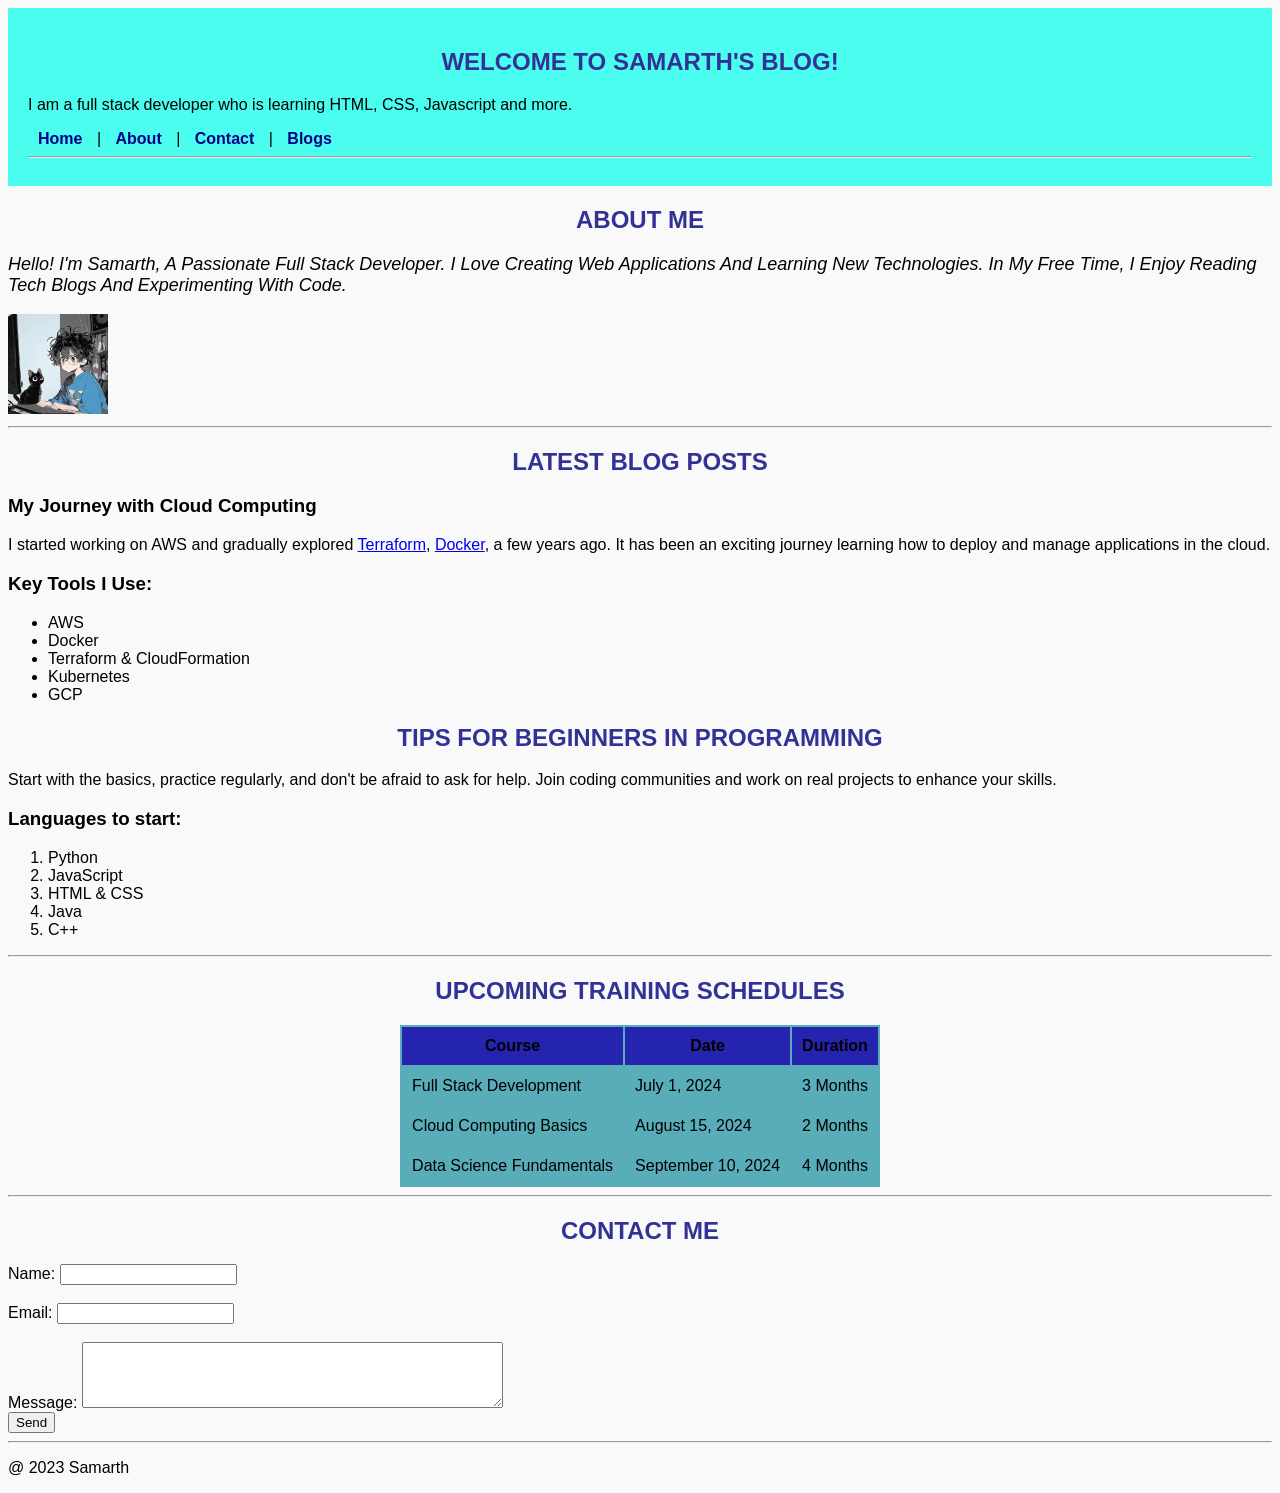
<file: blog/index.html>
<!DOCTYPE html>
<html lang="en">
<head>
    <meta charset="UTF-8">
    <meta name="viewport" content="width=device-width, initial-scale=1.0">
    <title>Blog</title>
    <link rel="stylesheet" href="style.css">
</head>
<body>
    <header class="main-header">
        <nav class="main-nav">
            <h1 class="site-title">Welcome to Samarth's Blog!</h1>
            <p class="site-description">I am a full stack developer who is learning HTML, CSS, Javascript and more.</p>
            <div class="nav-links">
                <a href="/" class="nav-link">Home</a> | 
                <a href="/about" class="nav-link">About</a> | 
                <a href="/contact" class="nav-link">Contact</a> | 
                <a href="/blog" class="nav-link">Blogs</a>
            </div>
            <hr>
        </nav>
    </header>

    <section id="about" class="about-section">
        <h2 class="section-title">About Me</h2>
        <p class="about-text">Hello! I'm Samarth, a passionate full stack developer. I love creating web applications and learning new technologies. In my free time, I enjoy reading tech blogs and experimenting with code.</p>
        <img src="profile.jpeg" class="profile-image" width="100" height="100" alt="Samarth's Photo">
    </section>
    <hr>

    <section id="blog-posts" class="blog-section">
        <h1 class="section-title">Latest Blog Posts</h1>
        <article class="blog-post">
            <h3 class="post-title">My Journey with Cloud Computing</h3>
            <p class="post-content">I started working on AWS and gradually explored <a href="https://www.terraform.io">Terraform</a>, <a href="https://www.docker.com">Docker</a>, a few years ago. It has been an exciting journey learning how to deploy and manage applications in the cloud.</p>
        </article>

        <div class="tools-section">
            <h3 class="tools-title">Key Tools I Use:</h3>
            <ul class="tools-list">
                <li class="tool-item">AWS</li>
                <li class="tool-item">Docker</li>
                <li class="tool-item">Terraform & CloudFormation</li>
                <li class="tool-item">Kubernetes</li>
                <li class="tool-item">GCP</li>
            </ul>
        </div>
    </section>

    <section id="tips" class="tips-section">
        <h2 class="section-title">Tips for Beginners in Programming</h2>
        <p class="tips-content">Start with the basics, practice regularly, and don't be afraid to ask for help. Join coding communities and work on real projects to enhance your skills.</p>
        
        <h3 class="languages-title">Languages to start:</h3>
        <ol class="languages-list">
            <li class="language-item">Python</li>
            <li class="language-item">JavaScript</li>
            <li class="language-item">HTML & CSS</li>
            <li class="language-item">Java</li>
            <li class="language-item">C++</li>
        </ol>
    </section>
    <hr>

    <section id="training" class="training-section">
        <h2 class="section-title">Upcoming Training Schedules</h2>
        <table class="training-table">
            <tr>
                <th>Course</th>
                <th>Date</th>
                <th>Duration</th>
            </tr>
            <tr class="table-row">
                <td>Full Stack Development</td>
                <td>July 1, 2024</td>
                <td>3 Months</td>
            </tr>
            <tr class="table-row">
                <td>Cloud Computing Basics</td>
                <td>August 15, 2024</td>
                <td>2 Months</td>
            </tr>
            <tr class="table-row">
                <td>Data Science Fundamentals</td>
                <td>September 10, 2024</td>
                <td>4 Months</td>
            </tr>
        </table>
    </section>
    <hr>

    <section id="contact" class="contact-section">
        <h1 class="section-title">Contact Me</h1>
        <div id="contact-form" class="contact-form" action="/submit" method="POST">
            <div class="form-group">
                <label for="name">Name:</label>
                <input type="text" id="name" name="name" class="form-input" required>
            </div>
            <br>
            <div class="form-group">
                <label for="email">Email:</label>
                <input type="email" id="email" name="email" class="form-input" required>
            </div>
            <br>
            
            <div class="form-group">
                <label for="message">Message:</label>
                <textarea id="message" name="message" class="form-textarea" rows="4" cols="50"></textarea>
            </div>
            
            <button type="submit" class="submit-btn">Send</button>
        </form>
    </section>
    <hr>
    <p>@ 2023 Samarth</p>
</body>
</html>
</file>
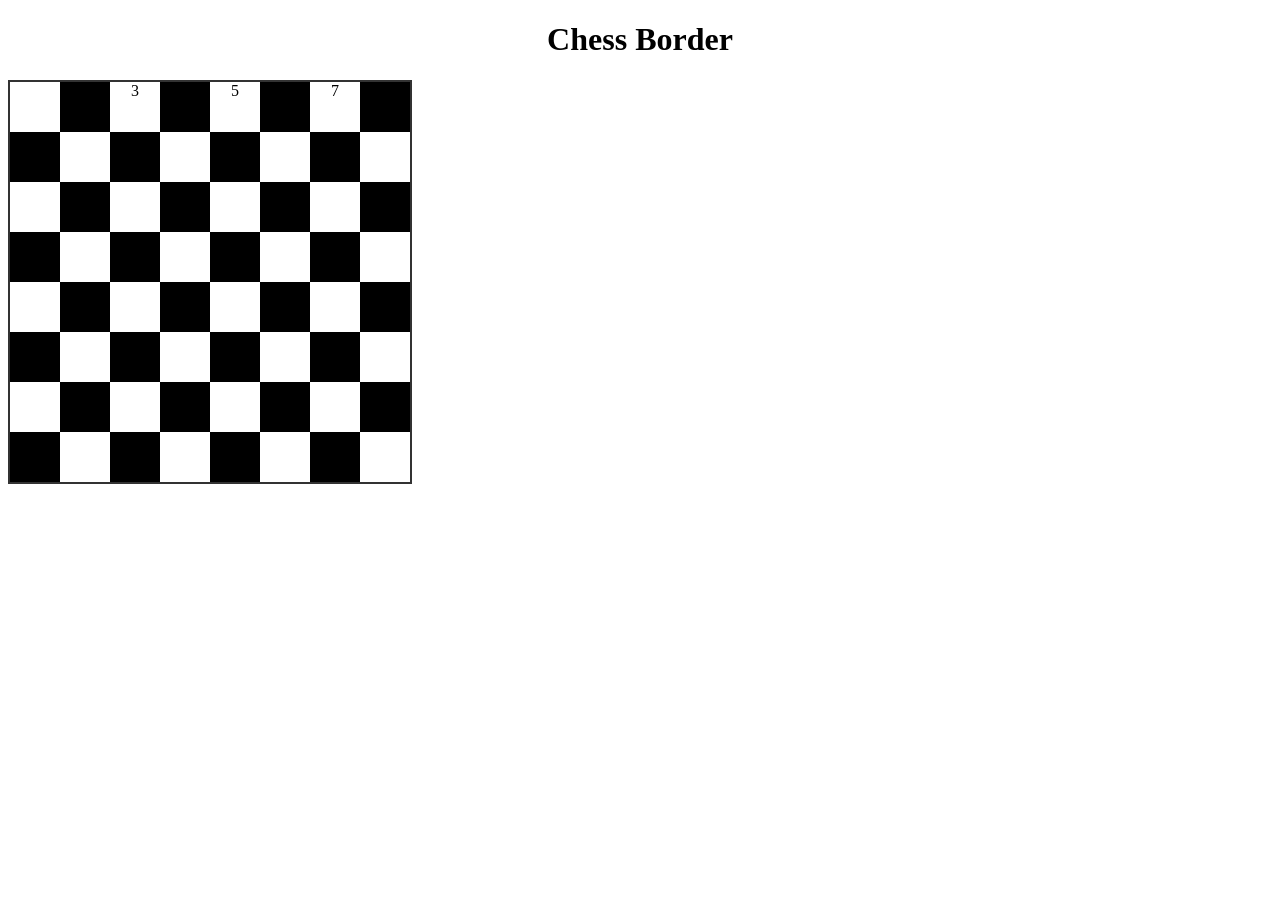
<file: Chess-Box/index.html>
<!DOCTYPE html>
<html lang="en">
<head>
    <meta charset="UTF-8">
    <meta name="viewport" content="width=device-width, initial-scale=1.0">
    <title>Chess Border</title>
    <link rel="stylesheet" href="style.css">
</head>
<body>
    <div class="header">
        <h1>Chess Border</h1>
    </div>
    <div class="chessboard">
        <div class="square white"></div>
        <div class="square black"></div>
        <div class="square white">3</div>
        <div class="square black"></div>
        <div class="square white">5</div>
        <div class="square black"></div>
        <div class="square white">7</div>
        <div class="square black"></div>

        <div class="square black"></div>
        <div class="square white"></div>
        <div class="square black"></div>
        <div class="square white"></div>
        <div class="square black"></div>
        <div class="square white"></div>
        <div class="square black"></div>
        <div class="square white"></div>

        <div class="square white"></div>
        <div class="square black"></div>
        <div class="square white"></div>
        <div class="square black"></div>
        <div class="square white"></div>
        <div class="square black"></div>
        <div class="square white"></div>
        <div class="square black"></div>

        <div class="square black"></div>
        <div class="square white"></div>
        <div class="square black"></div>
        <div class="square white"></div>
        <div class="square black"></div>
        <div class="square white"></div>
        <div class="square black"></div>
        <div class="square white"></div>

        <div class="square white"></div>
        <div class="square black"></div>
        <div class="square white"></div>
        <div class="square black"></div>
        <div class="square white"></div>
        <div class="square black"></div>
        <div class="square white"></div>
        <div class="square black"></div>

        <div class="square black"></div>
        <div class="square white"></div>
        <div class="square black"></div>
        <div class="square white"></div>
        <div class="square black"></div>
        <div class="square white"></div>
        <div class="square black"></div>
        <div class="square white"></div>

        <div class="square white"></div>
        <div class="square black"></div>
        <div class="square white"></div>
        <div class="square black"></div>
        <div class="square white"></div>
        <div class="square black"></div>
        <div class="square white"></div>
        <div class="square black"></div>

        <div class="square black"></div>
        <div class="square white"></div>
        <div class="square black"></div>
        <div class="square white"></div>
        <div class="square black"></div>
        <div class="square white"></div>
        <div class="square black"></div>
        <div class="square white"></div>
    </div>
</body>
</html>
</file>
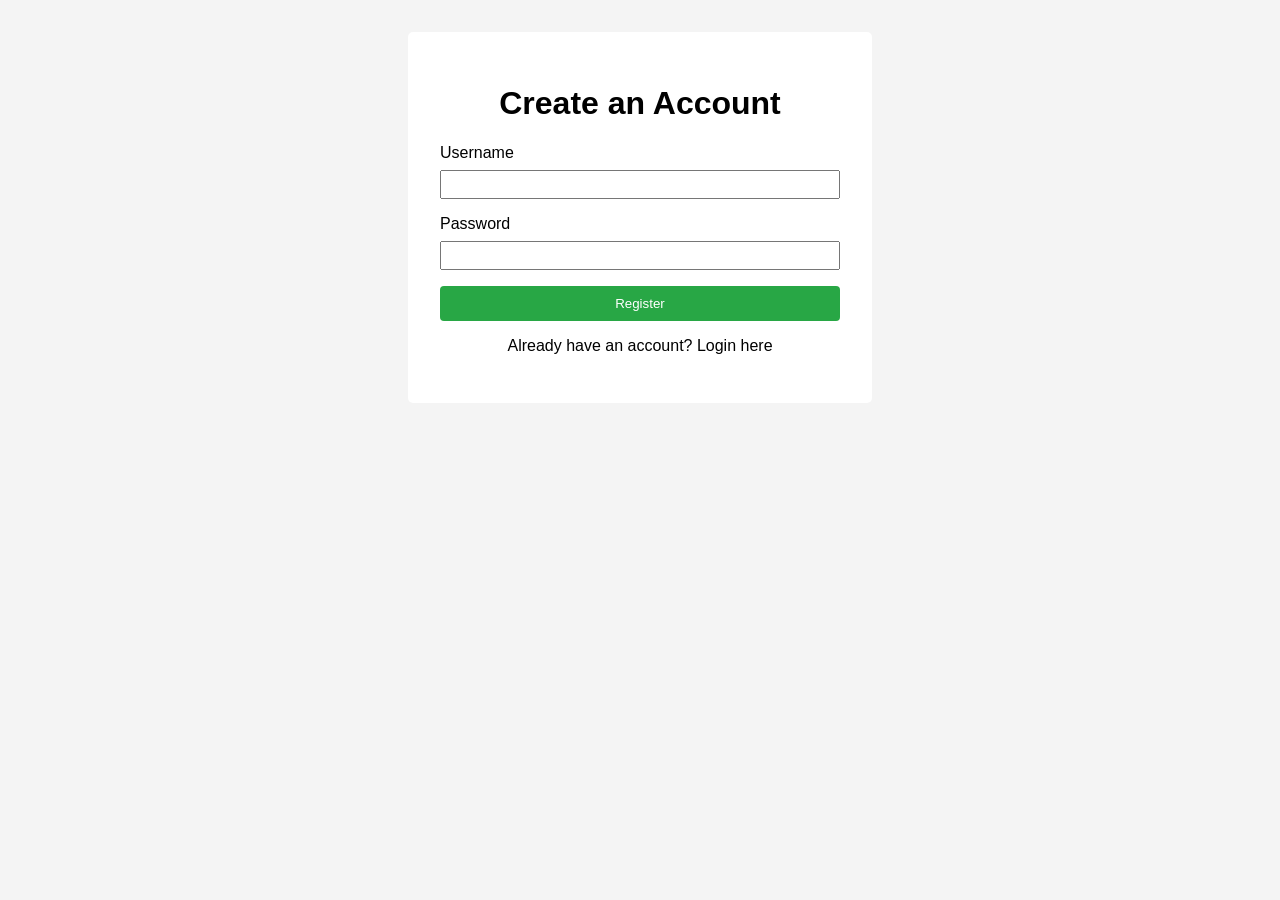
<file: CodeCollab/index.html>
<!DOCTYPE html>
<html lang="en" xmlns:th="http://www.thymeleaf.org">
<head>
    <meta charset="UTF-8">
    <title>Register</title>
    <link rel="stylesheet" href="style.css">
</head>
<body>
    <div class="container">
        <h1>Create an Account</h1>
        <form th:action="@{/register}" th:object="${user}" method="POST">
            <div class="form-group">
                <label for="username">Username</label>
                <input type="text" id="username" th:field="*{username}" required>
            </div>
            <div class="form-group">
                <label for="password">Password</label>
                <input type="password" id="password" th:field="*{password}" required>
            </div>
            <button type="submit">Register</button>
        </form>
        <div class="login-link">
            <p>Already have an account? <a th:href="@{/login}">Login here</a></p>
        </div>
    </div>
</body>
</html>
</file>
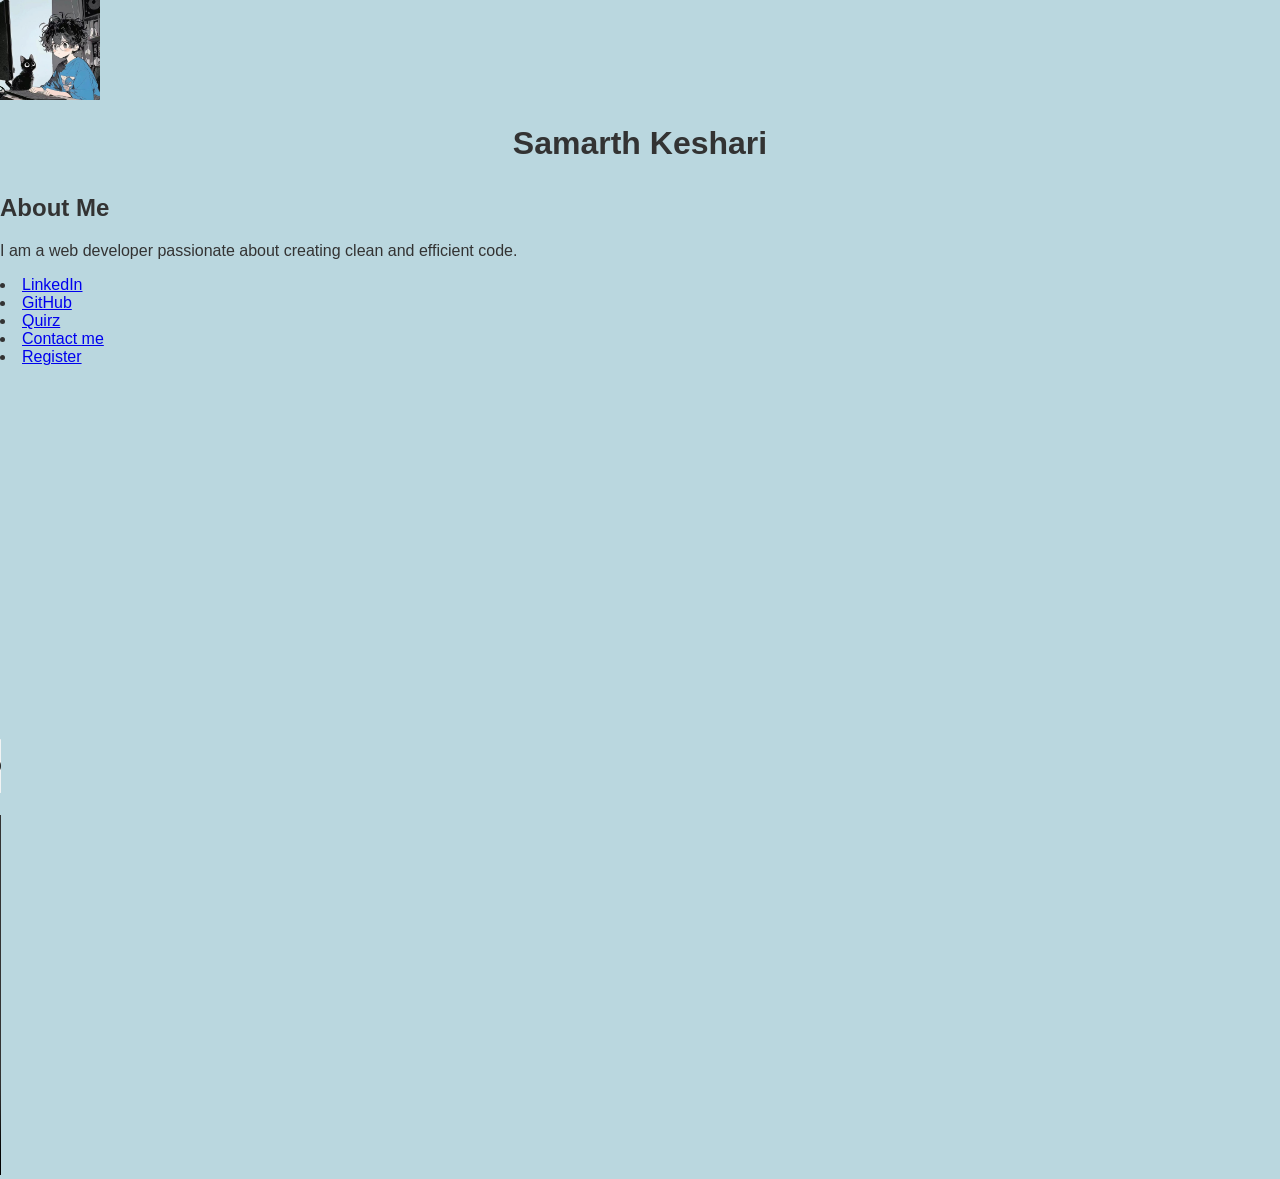
<file: contact-css/index.html>
<!DOCTYPE html>
<html lang="en">
<head>
    <meta charset="UTF-8">
    <title>My Portfolio</title>
    <meta name="viewport" content="width=device-width, initial-scale=1.0">
    <link rel="stylesheet" href="style.css">
</head>
<body>
    <img src="tos-cn-avt-0015_74293fc6027ac68145a5cba604cdc52c.jpeg" width="100" height="100">
    <h1  id="top_heading" >Samarth Keshari</h1>
    <h2 class="about" >About Me</h2>
    <p>I am a web developer passionate about creating clean and efficient code.</p>
    <div class="link-container">
        <nav>
            <li><a href="https://www.linkedin.com/in/samarth-keshari-b61089294/">LinkedIn</a></li>
            <li><a href="https://github.com/Samarth-3910">GitHub</a></li>
            <li><a href="quiz.html">Quirz</a></li>
            <li><a href="form/index.html">Contact me</a></li>
            <li><a href="registeration_form.html">Register</a></li>
        </nav>
    </div>
    <br>
    <br>
<iframe width="560" height="315" src="https://www.youtube.com/embed/boJG84Jcf-4?si=IJNNxfR7kIn5gx3e" title="YouTube video player" frameborder="0" allow="accelerometer; autoplay; clipboard-write; encrypted-media; gyroscope; picture-in-picture; web-share" referrerpolicy="strict-origin-when-cross-origin" allowfullscreen></iframe>
<br>
<br>
<audio controls source src="斗罗大陆片尾曲《风舞》.mp3" type="audio/mpeg"> </audio>

<br>
<br>

<video  controls autoplay width="640" height="360"
    source src="Pokémon Emerald Waterfall.mp4" type="video/mp4">
</video>
</body>
</html>
</file>
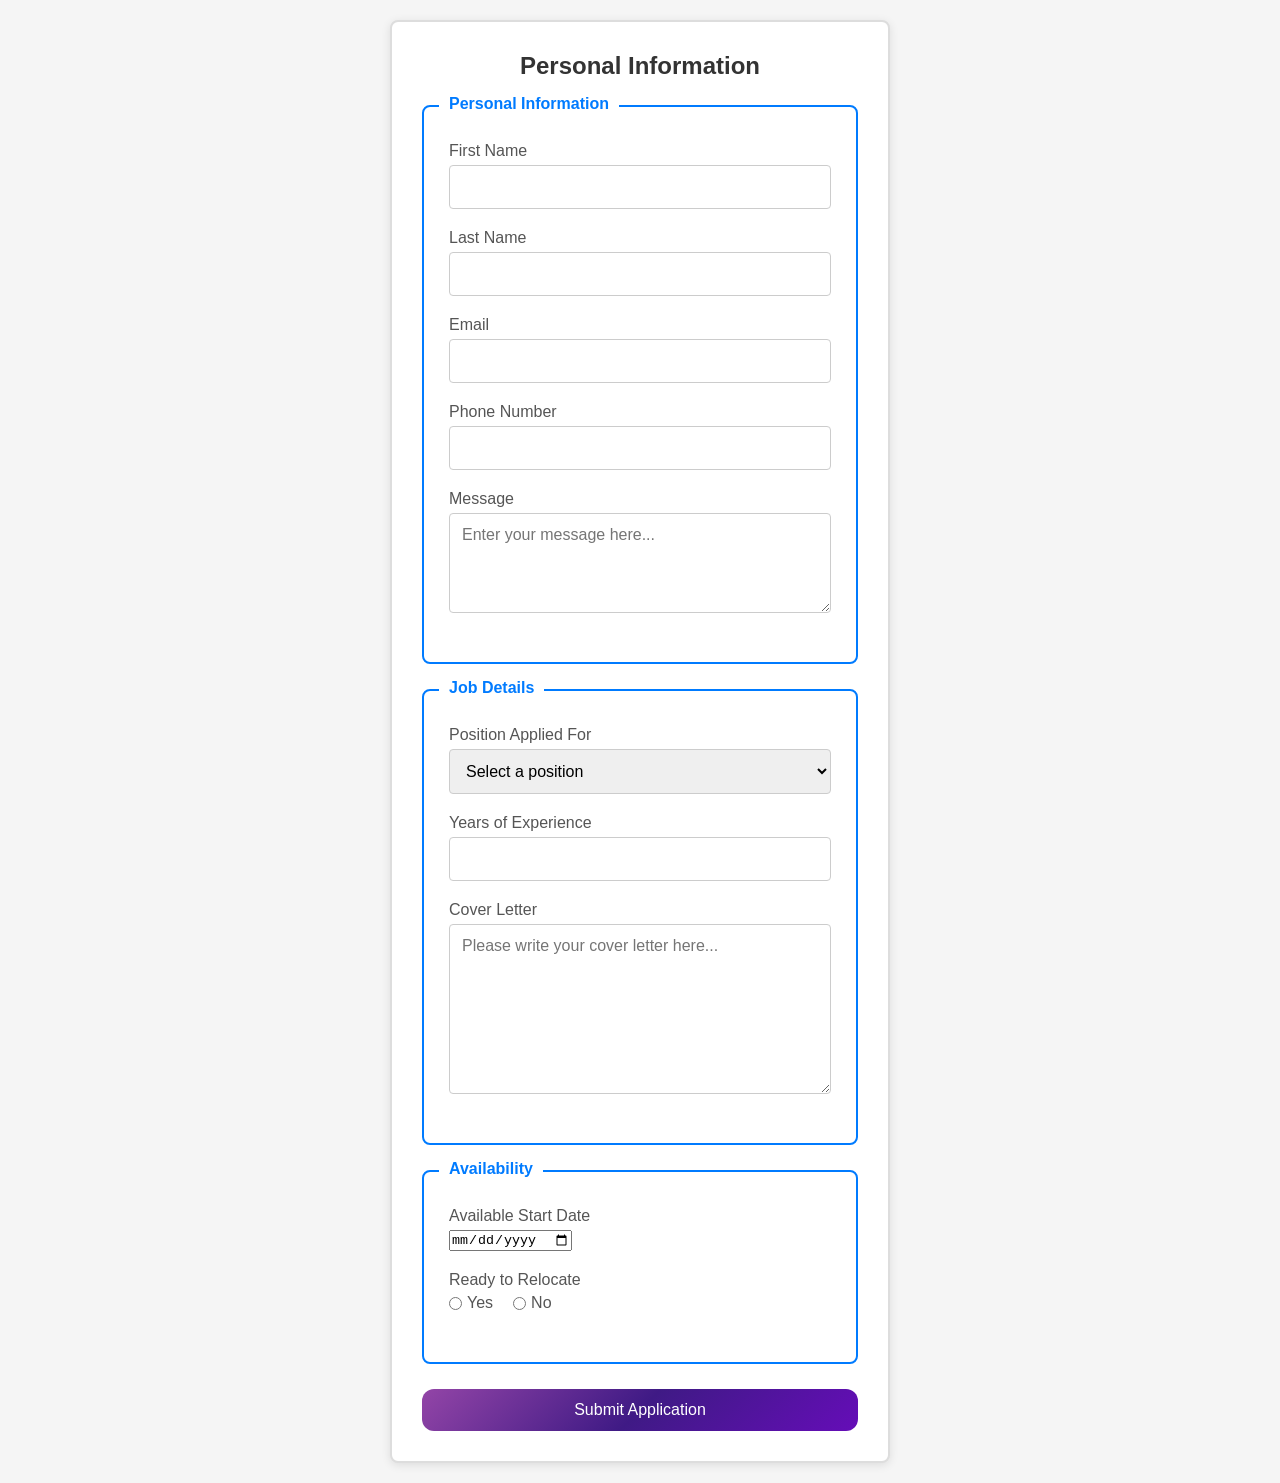
<file: Job-Form/index.html>
<!DOCTYPE html>
<html lang="en">
<head>
    <meta charset="UTF-8">
    <meta name="viewport" content="width=device-width, initial-scale=1.0">
    <title>Personal Information Form</title>
    <link rel="stylesheet" href="style.css">
</head>
<body>
    <div class="form-container">
        <h2 class="form-title">Personal Information</h2>
        <form id="personalForm">
            <div class="section-container personal-info">
                <div class="section-header">Personal Information</div>
                <div class="section-content">
                    <div class="form-group">
                        <label for="firstName">First Name</label>
                        <input type="text" id="firstName" name="firstName" required>
                    </div>
                    
                    <div class="form-group">
                        <label for="lastName">Last Name</label>
                        <input type="text" id="lastName" name="lastName" required>
                    </div>
                    
                    <div class="form-group">
                        <label for="email">Email</label>
                        <input type="email" id="email" name="email" required>
                    </div>
                    
                    <div class="form-group">
                        <label for="phone">Phone Number</label>
                        <input type="tel" id="phone" name="phone" required>
                    </div>
                    
                    <div class="form-group">
                        <label for="message">Message</label>
                        <textarea id="message" name="message" placeholder="Enter your message here..." required></textarea>
                    </div>
                </div>
            </div>

            <div class="section-container job-details">
                <div class="section-header">Job Details</div>
                <div class="section-content">
                    <div class="form-group">
                        <label for="position">Position Applied For</label>
                        <select id="position" name="position" required>
                            <option value="">Select a position</option>
                            <option value="software-developer">Software Developer</option>
                            <option value="frontend-developer">Frontend Developer</option>
                            <option value="backend-developer">Backend Developer</option>
                            <option value="fullstack-developer">Full Stack Developer</option>
                            <option value="web-designer">Web Designer</option>
                            <option value="ui-ux-designer">UI/UX Designer</option>
                            <option value="project-manager">Project Manager</option>
                            <option value="data-analyst">Data Analyst</option>
                            <option value="marketing-specialist">Marketing Specialist</option>
                            <option value="sales-representative">Sales Representative</option>
                            <option value="customer-support">Customer Support</option>
                            <option value="other">Other</option>
                        </select>
                    </div>
                    
                    <div class="form-group">
                        <label for="experience">Years of Experience</label>
                        <input type="number" id="experience" name="experience" min="0" max="50" required>
                    </div>
                    
                    <div class="form-group">
                        <label for="coverLetter">Cover Letter</label>
                        <textarea id="coverLetter" name="coverLetter" placeholder="Please write your cover letter here..." rows="8" required></textarea>
                    </div>
                </div>
            </div>

            <div class="section-container availability">
                <div class="section-header">Availability</div>
                <div class="section-content">
                    <div class="form-group">
                        <label for="startDate">Available Start Date</label>
                        <input type="date" id="startDate" name="startDate" class="date-input" required>
                    </div>
                    
                    <div class="form-group">
                        <label>Ready to Relocate</label>
                        <div class="radio-group">
                            <label class="radio-label">
                                <input type="radio" name="relocate" value="yes" required>
                                Yes
                            </label>
                            <label class="radio-label">
                                <input type="radio" name="relocate" value="no" required>
                                No
                            </label>
                        </div>
                    </div>
                </div>
            </div>

            <button type="submit" class="submit-btn">Submit Application</button>
        </form>
    </div>
</body>
</html>
</file>
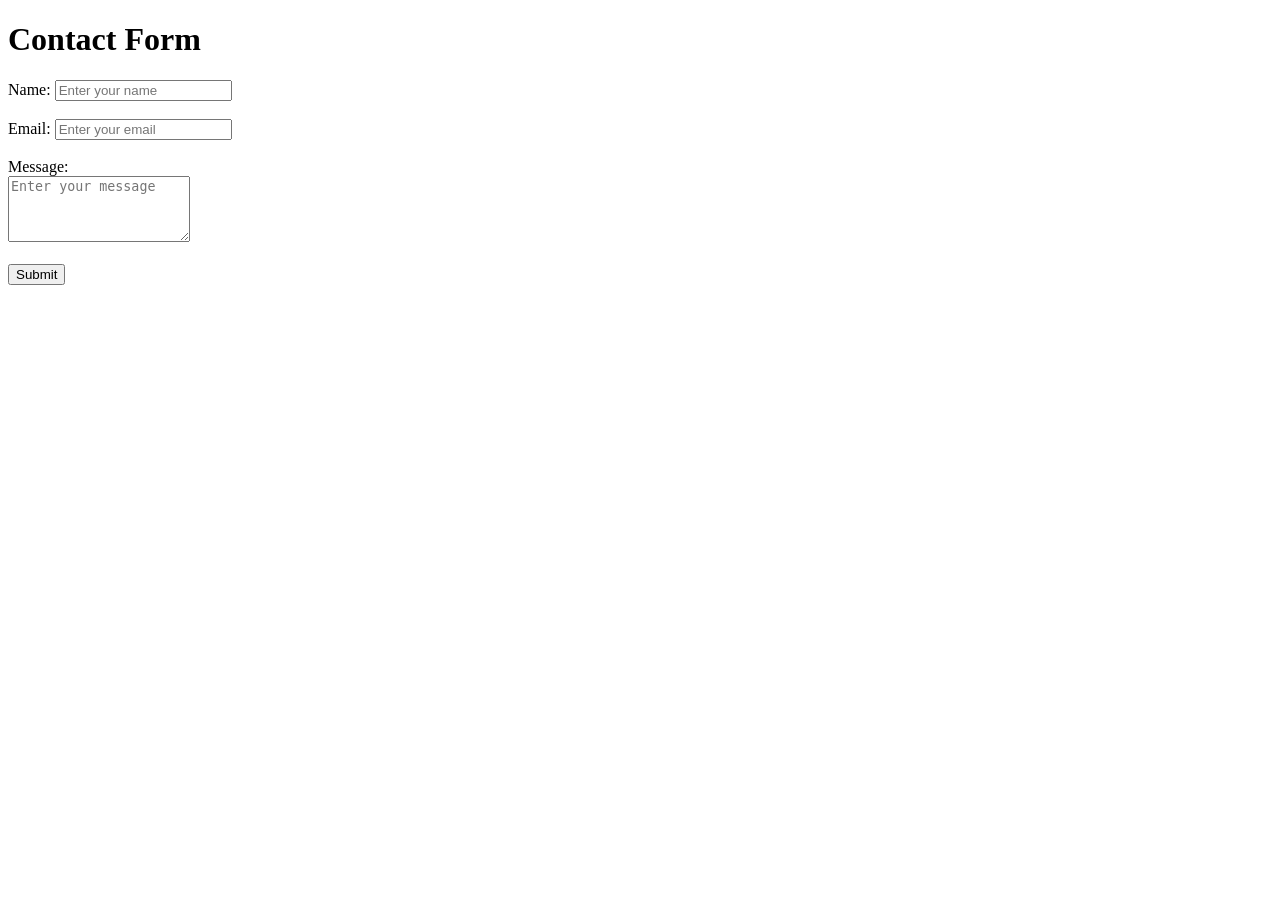
<file: simple-form/index.html>
<!DOCTYPE html>
<html lang="en">
<head>
    <meta charset="UTF-8">
    <meta name="viewport" content="width=device-width, initial-scale=1.0">
    <title>Contact Form</title>
</head>
<body>
    <h1>Contact Form</h1>
    <form action="/submit" method="POST">
        <label for="name">Name:</label>
        <input type="text" id="name" name="name" placeholder="Enter your name" required><br><br>
        
        <label for="email">Email:</label>
        <input type="email" id="email" name="email"  placeholder="Enter your email" required><br><br>
        
        <label for="message">Message:</label><br>
        <textarea id="message" name="message" rows="4" placeholder="Enter your message" ></textarea><br><br>
        
        <button type="submit">Submit</button>
    </form>
</body>
</html>
</file>
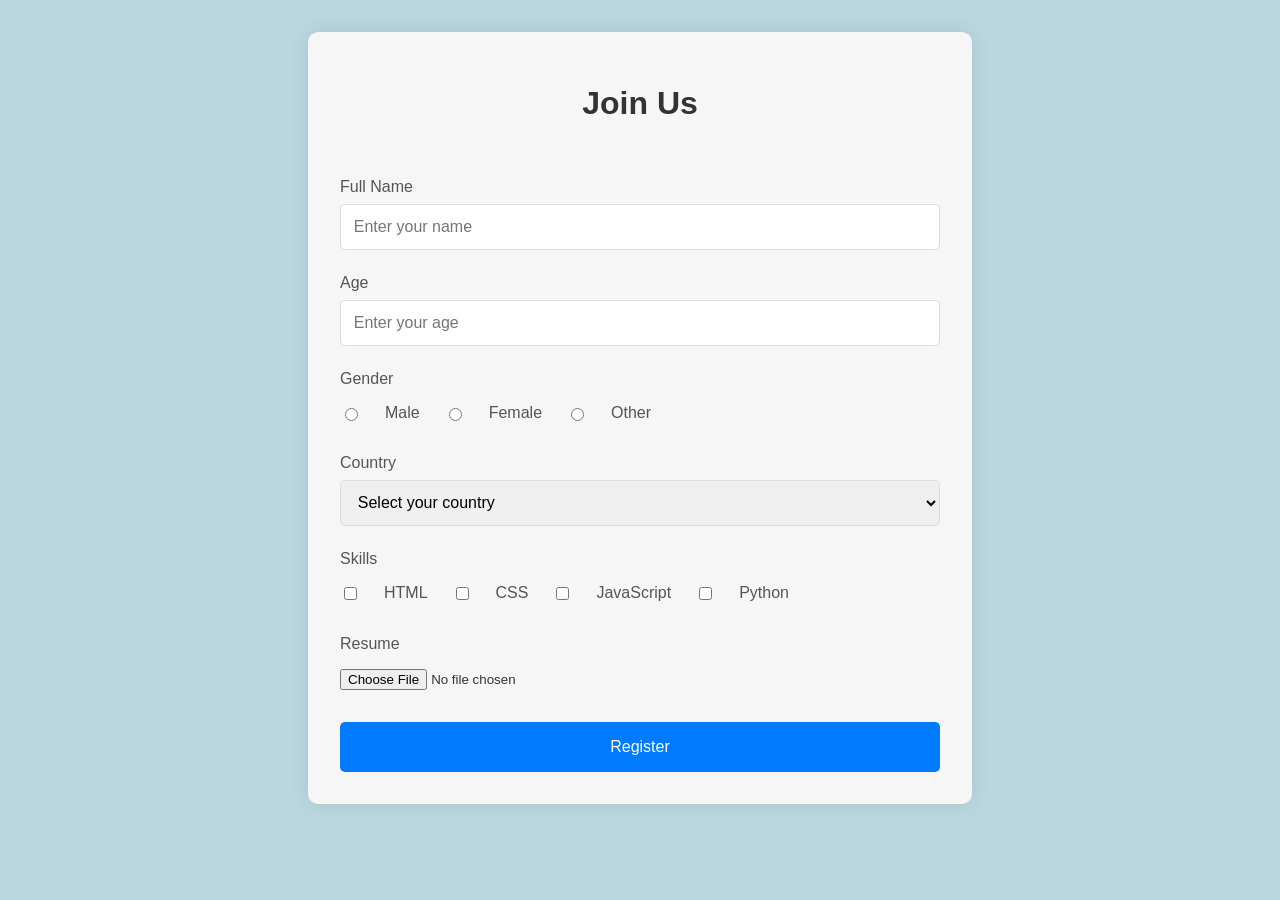
<file: contact-css/registeration_form.html>
<!DOCTYPE html>
<html lang="en">
<head>
    <meta charset="UTF-8">
    <meta name="viewport" content="width=device-width, initial-scale=1.0">
    <title>Registration Form</title>
    <link rel="stylesheet" href="style.css">
</head>
<body>
    <div class="container">
        <form class="registration-form" action="#" method="POST" enctype="multipart/form-data">
            <h1>Join Us</h1>
            
            <div class="form-group">
                <label for="name">Full Name</label>
                <input type="text" id="name" name="name" placeholder="Enter your name" required>
            </div>

            <div class="form-group">
                <label for="age">Age</label>
                <input type="number" id="age" name="age" min="18" max="100" placeholder="Enter your age" required>
            </div>

            <div class="form-group">
                <label>Gender</label>
                <div class="radio-group">
                    <input type="radio" id="male" name="gender" value="male">
                    <label for="male">Male</label>
                    
                    <input type="radio" id="female" name="gender" value="female">
                    <label for="female">Female</label>
                    
                    <input type="radio" id="other" name="gender" value="other">
                    <label for="other">Other</label>
                </div>
            </div>

            <div class="form-group">
                <label for="country">Country</label>
                <select id="country" name="country" required>
                    <option value="" disabled selected>Select your country</option>
                    <option value="in">India</option>
                    <option value="us">United States</option>
                    <option value="uk">United Kingdom</option>
                    <option value="ca">Canada</option>
                    <option value="au">Australia</option>
                </select>
            </div>

            <div class="form-group">
                <label>Skills</label>
                <div class="checkbox-group">
                    <input type="checkbox" id="html" name="skills" value="html">
                    <label for="html">HTML</label>
                    
                    <input type="checkbox" id="css" name="skills" value="css">
                    <label for="css">CSS</label>
                    
                    <input type="checkbox" id="js" name="skills" value="js">
                    <label for="js">JavaScript</label>
                    
                    <input type="checkbox" id="python" name="skills" value="python">
                    <label for="python">Python</label>
                </div>
            </div>

            <div class="form-group">
                <label for="resume">Resume</label>
                <input type="file" id="resume" name="resume" accept=".pdf,.doc,.docx" required>
            </div>

            <button type="submit" class="submit-btn">Register</button>
        </form>
    </div>
</body>
</html>
</file>
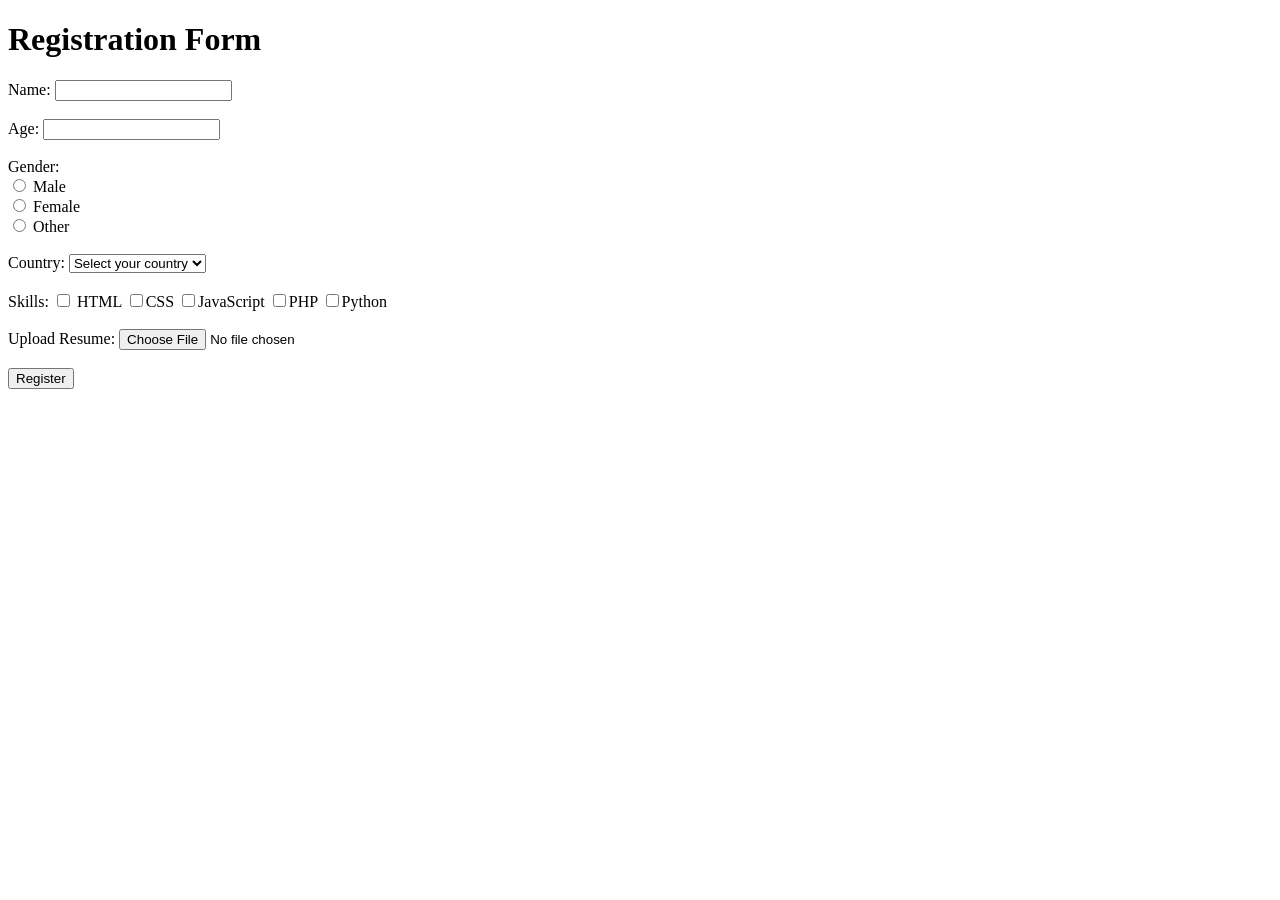
<file: form/registeration_form.html>
<!DOCTYPE html>
<html lang="en">
<head>
    <meta charset="UTF-8">
    <meta name="viewport" content="width=device-width, initial-scale=1.0">
    <title>Registration Form</title>
</head>
<body>
    <div>
        <h1>Registration Form</h1>
        <form action="#" method="POST" enctype="multipart/form-data">
            <div>
                <label for="name">Name:</label>
                <input type="text" id="name" name="name" required>
            </div>
            <br>
            <div>
                <label for="age">Age:</label>
                <input type="number" id="age" name="age" min="1">
            </div>
            <br>
            <div>
                <label>Gender:</label>
                <div>
                    <div>
                        <input type="radio" id="male" name="gender" value="male">
                        <label for="male">Male</label>
                    </div>
                    <div>
                        <input type="radio" id="female" name="gender" value="female">
                        <label for="female">Female</label>
                    </div>
                    <div>
                        <input type="radio" id="other" name="gender" value="other">
                        <label for="other">Other</label>
                    </div>
                </div>
            </div>
            <br>
            <div>
                <label for="country">Country:</label>
                <select id="country" name="country" required>
                    <option value="">Select your country</option>
                    <option value="us">United States</option>
                    <option value="uk">United Kingdom</option>
                    <option value="ca">Canada</option>
                    <option value="au">Australia</option>
                    <option value="de">Germany</option>
                    <option value="fr">France</option>
                    <option value="jp">Japan</option>
                    <option value="in">India</option>
                    <option value="br">Brazil</option>
                    <option value="other">Other</option>
                </select>
            </div>
            <br>
            <div>
                <label for="skills">Skills:</label>
                <input type="checkbox" id="html" name="skills" value="html"> HTML
                <input type="checkbox" id="css" name="skills" value="css">CSS
                <input type="checkbox" id="js" name="skills" value="js">JavaScript
                <input type="checkbox" id="php" name="skills" value="php">PHP
                <input type="checkbox" id="python" name="skills" value="python">Python
            </div>
            <br>
            <div>
                <label for="resume">Upload Resume:</label>
                <input type="file" id="resume" name="resume" accept=".pdf" required>
            </div>
            <br>
                <input type="submit" value="Register">
        </form>
    </div>
</body>
</html>
</file>
<file: blog/style.css>
body { /*Type Selector*/
    background-color: #f9f9f9;
    background-image: url('https://www.transparenttextures.com/patterns/asfalt-light.png');
    font-family: Arial, sans-serif;
}

h1, h2 { /*Grouping Selector*/
    text-align: center;
    color: rgb(50, 50, 150);
    text-transform: uppercase;
}

#post article p { /*ID Selector*/
    color: #444;
    line-height: 1.6;
    font-size: 16px;
}

header {
    background-color: rgba(0, 255, 234, 0.7);
    padding: 20px;
}

nav a {
    text-decoration: none;
    color: darkblue;
    margin: 0 10px;
    font-weight: bold;
}

nav a:hover {
    text-decoration: underline;
    color: orange;
}

#about p{
    text-transform: capitalize;
    font-size: 18px;
    font-style: italic;
    font-weight: 500;;
}

table {
    margin: auto;
    background-color: #58adb8;
}

th {
    background-color: rgb(36, 36, 175);
    font-weight: bold;
}

td, th {
    padding: 10px;
}

footer {
    text-align: center;
    font-size: 14px;
    background-color: #222;
    color: white;
    padding: 10px;
}
</file>
<file: Chess-Box/style.css>
.chessboard {
    width: 400px;
    height: 400px;
    border: 2px solid #333;
    display: grid;
    grid-template-columns: repeat(8, 1fr);
}

div {
    text-align: center;
}

.square {
    width: 50px;
    height: 50px;
}

.white {
    background-color: #fff;
}

.black {
    background-color: #000000;
}
</file>
<file: CodeCollab/style.css>
body {
    font-family: sans-serif;
    margin: 2em;
    padding: 0;
    background-color: #f4f4f4;
}

.container {
    background: #fff;
    padding: 2em;
    border-radius: 5px;
    max-width: 400px;
    margin: auto;
}

h1 {
    text-align: center;
}

.form-group {
    margin-bottom: 1em;
}

label {
    display: block;
    margin-bottom: 0.5em;
}

input {
    width: 100%;
    padding: 5px;
    box-sizing: border-box;
}

button {
    width: 100%;
    background-color: #28a745;
    color: white;
    padding: 10px;
    border: none;
    border-radius: 4px;
    cursor: pointer;
}

.login-link {
    text-align: center;
    margin-top: 1em;
}
</file>
<file: contact-css/style.css>
body {
    font-family: Arial, sans-serif;
    background: #BAD7DF;
    color: #333;
    margin: 0;
    padding: 0;
}

.container {
    max-width: 600px;
    margin: 2rem auto;
    padding: 2rem;
    background: #F6F6F6;
    border-radius: 10px;
    box-shadow: 0 0 20px rgba(0, 0, 0, 0.1);
}

.registration-form {
    display: flex;
    flex-direction: column;
    gap: 1.5rem;
}

h1 {
    text-align: center;
    color: #333;
    margin-bottom: 2rem;
}

.form-group {
    display: flex;
    flex-direction: column;
    gap: 0.5rem;
}

label {
    font-weight: 500;
    color: #555;
}

input[type="text"],
input[type="number"],
select {
    padding: 0.8rem;
    border: 1px solid #ddd;
    border-radius: 5px;
    font-size: 1rem;
}

.radio-group,
.checkbox-group {
    display: flex;
    gap: 1.5rem;
    padding: 0.5rem 0;
}

input[type="file"] {
    padding: 0.5rem 0;
}

.submit-btn {
    background: #007bff;
    color: white;
    padding: 1rem;
    border: none;
    border-radius: 5px;
    font-size: 1rem;
    cursor: pointer;
    transition: background 0.3s ease;
}

.submit-btn:hover {
    background: #0056b3;
}

/* Basic responsiveness */
@media (max-width: 600px) {
    .container {
        margin: 1rem;
        padding: 1rem;
    }
}
</file>
<file: Job-Form/style.css>
* {
            margin: 0;
            padding: 0;
            box-sizing: border-box;
        }

        body {
            font-family: Arial, sans-serif;
            background-color: #f5f5f5;
            padding: 20px;
            min-height: 100vh;
            display: flex;
            justify-content: center;
            align-items: center;
        }

        .form-container {
            background-color: white;
            border: 2px solid #ddd;
            border-radius: 8px;
            padding: 30px;
            width: 100%;
            max-width: 500px;
            box-shadow: 0 2px 10px rgba(0, 0, 0, 0.1);
        }

        .form-title {
            text-align: center;
            margin-bottom: 25px;
            color: #333;
            font-size: 24px;
            font-weight: bold;
        }

        .section-container {
            border: 2px solid #007bff;
            border-radius: 8px;
            margin-bottom: 25px;
            position: relative;
            padding: 25px 15px 15px;
        }

        .section-header {
            position: absolute;
            top: -12px;
            left: 15px;
            background: white;
            padding: 0 10px;
            color: #007bff;
            font-weight: bold;
        }

        .section-content {
            padding: 10px;
        }

        .form-group {
            margin-bottom: 20px;
        }

        label {
            display: block;
            margin-bottom: 5px;
            color: #555;
            font-weight: 500;
        }

        input[type="text"],
        input[type="email"],
        input[type="tel"],
        input[type="number"],
        select,
        textarea {
            width: 100%;
            padding: 12px;
            border: 1px solid #ccc;
            border-radius: 4px;
            font-size: 16px;
            font-family: inherit;
            transition: border-color 0.3s ease;
        }

        input[type="text"]:focus,
        input[type="email"]:focus,
        input[type="tel"]:focus,
        input[type="number"]:focus,
        select:focus,
        textarea:focus {
            outline: none;
            border-color: #007bff;
            box-shadow: 0 0 5px rgba(0, 123, 255, 0.3);
        }

        textarea {
            min-height: 100px;
            resize: vertical;
        }

        .submit-btn {
            width: 100%;
            background: linear-gradient(135deg, #9345a7, #3f1a85, #650db8);
            color: white;
            padding: 12px;
            border: none;
            border-radius: 12px;
            font-size: 16px;
            cursor: pointer;
            transition: background-color 0.3s ease;
        }

        .radio-group {
            display: flex;
            gap: 20px;
            margin-top: 5px;
        }

        .radio-label {
            display: flex;
            align-items: center;
            gap: 5px;
            cursor: pointer;
        }

        .radio-label input[type="radio"] {
            margin: 0;
            cursor: pointer;
        }
</file>
